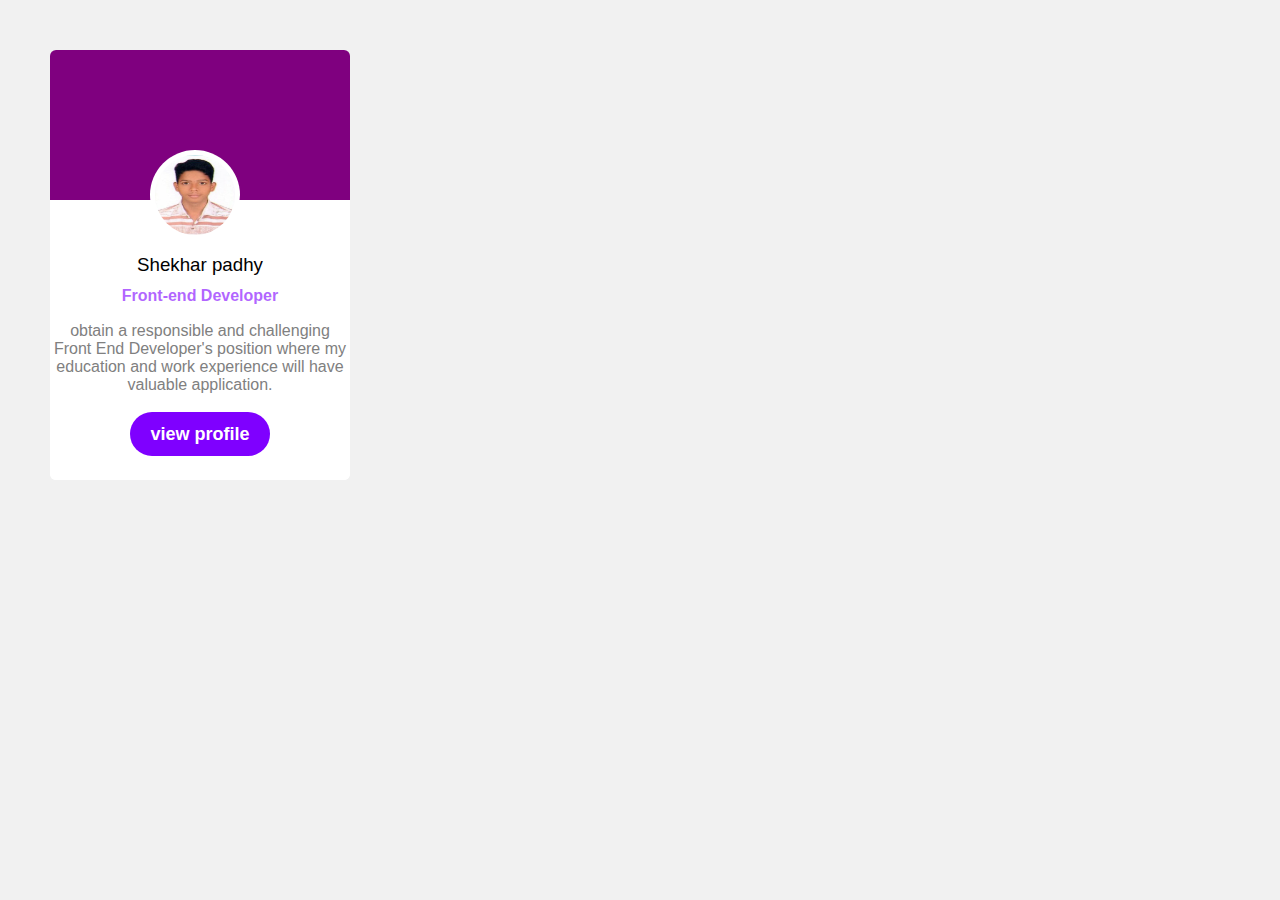
<file: dummy projects pages/profile page/index.html>
<html>
<head>
    <title>profile card</title>
    <link rel="stylesheet"type="text/css" href="style.css"
</head>
<body>
    <div class="card-container">
        <div class="upper-container">
            <div class="image-container">
                <img src="profile pic.jpeg"/>
            </div>

        </div>
        <div class="lower-container">
            <div>
                <h3>Shekhar padhy</h3>
                <h4>Front-end Developer</h4>
            </div>
            <div>
                <P>obtain a responsible and challenging Front End Developer's position where my education and work experience will have valuable application.</P>
            </div>
            <div>
                <a href="#" class="btn">view profile</a>
            </div>
    
            
        </div>
        
    </div>
</body>
</html>
</file>
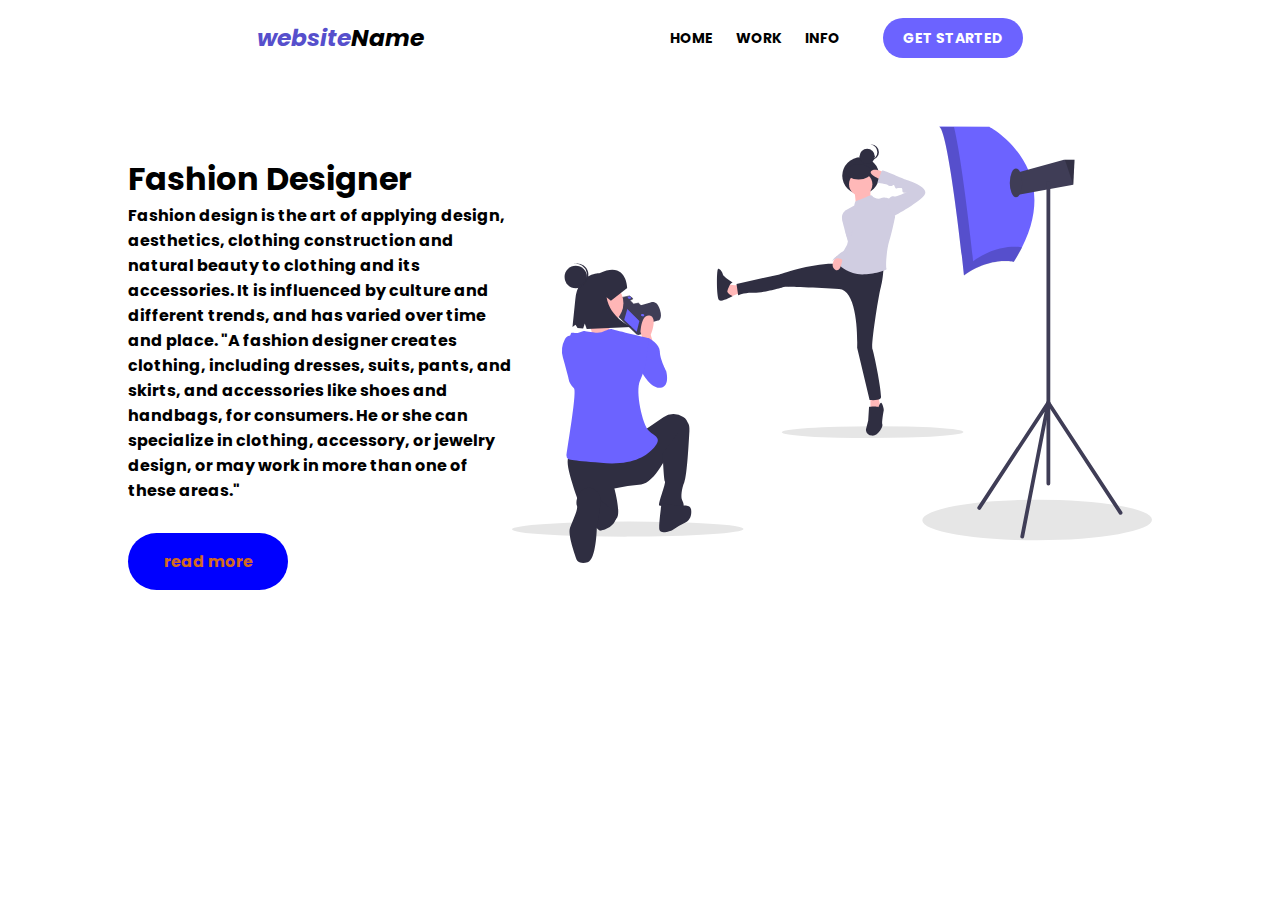
<file: dummy projects pages/website/index.html>
<!DOCTYPE html>
<html>
    <head>
    <title>fashion designer loading page</title>
    <link rel="stylesheet" href="style.css" type="text/css">
        
    </head>
    
    <body>
       
        <div id="header">
            <div id="logo">
                <h3><span>website</span>Name</h3>
    
    
        </div>
    
        <nav>
            <a href="#">HOME</a>
            <a href="#">WORK</a>
            <a href="#">INFO</a>
            <a href="#">GET STARTED</a>
        </nav>  
        </div>
        
        <div id="container">
            <div id="content-container">
                <h1>Fashion Designer</h1>
                <p>
                    Fashion design is the art of applying design, aesthetics, clothing construction and natural beauty to clothing and its accessories. It is influenced by culture and different trends, and has varied over time and place. "A fashion designer creates clothing, including dresses, suits, pants, and skirts, and accessories like shoes and handbags, for consumers. He or she can specialize in clothing, accessory, or jewelry design, or may work in more than one of these areas."
                </p>
    
                
                <button>read more</button>
    
    
            </div>
            <div id ="bg-container">
                <svg id="fb02131c-7562-4df1-93b0-5243264cce6d" data-name="Layer 1" xmlns="http://www.w3.org/2000/svg" width="994.40534" height="678.13326" viewBox="0 0 994.40534 678.13326"><ellipse cx="282.66161" cy="736.43531" rx="179.86451" ry="11.68958" transform="translate(-103.97896 -110.47875) rotate(-0.09196)" fill="#e6e6e6"/><ellipse cx="663.12685" cy="585.77243" rx="141.22814" ry="9.17856" transform="translate(-103.73665 -109.86828) rotate(-0.09196)" fill="#e6e6e6"/><ellipse cx="918.75577" cy="722.29912" rx="178.44712" ry="31.53382" transform="translate(-103.95545 -109.45782) rotate(-0.09196)" fill="#e6e6e6"/><path d="M309.35,418.14321l20.25283-5.6388s7.9329-1.58366,3.08564-17.07679-14.46094-11.15706-14.46094-11.15706l-17.96631,5.21965-7.09323,2.19056,9.9805,14.00177.83659,9.33246Z" transform="translate(-102.79733 -110.93337)" fill="#3f3d56"/><polygon points="167.418 266.274 161.064 291.656 193.622 323.209 196.421 323.911 203.888 321.813 210.243 296.433 203.806 289.664 210.385 287.94 196.345 274.31 189.019 275.848 183.142 270.013 187.108 268.428 187.483 266.935 182.678 263.153 167.418 266.274" fill="#3f3d56"/><polygon points="197.922 302.074 193.716 318.87 174.312 300.526 179.171 283.496 197.922 302.074" fill="#6c63ff"/><polygon points="167.418 266.274 166.527 269.833 198.902 301.328 201.701 302.029 208.936 300.071 209.334 300.063 210.243 296.433 203.806 289.664 210.385 287.94 196.345 274.31 189.019 275.848 183.142 270.013 187.108 268.428 187.483 266.935 182.678 263.153 167.418 266.274" fill="none" stroke="#3f3d56" stroke-miterlimit="10"/><ellipse cx="285.17096" cy="376.88627" rx="1.82771" ry="2.69344" transform="translate(-252.48941 451.04714) rotate(-75.94348)" fill="#6c63ff"/><ellipse cx="305.73877" cy="404.0502" rx="1.82771" ry="2.69344" transform="translate(-263.26764 491.56547) rotate(-75.94348)" fill="#6c63ff"/><path d="M322.80624,449.76143l-4.41669-15.01664s11.48327-27.38328-1.76667-30.03328-14.1333,25.61662-14.1333,25.61662l5.3,16.7833Z" transform="translate(-102.79733 -110.93337)" fill="#ffb6b6"/><circle cx="138.00777" cy="274.54162" r="35.08838" fill="#ffb6b6"/><path d="M252.15721,410.24325s2.064,25.80028,7.22406,27.86428-46.13421,16.51224-46.13421,16.51224l15.48017-17.54421s-6.49833-26.83227-13.72233-33.02434Z" transform="translate(-102.79733 -110.93337)" fill="#ffb6b6"/><path d="M301.60628,441.81141l14.13331-1.76667s16.78326,8.83332,16.78326,20.31663,9.71669,30.03328,9.71669,30.03328,7.06665,24.73328-8.83332,26.49995S303.373,490.39465,303.373,490.39465Z" transform="translate(-102.79733 -110.93337)" fill="#6c63ff"/><path d="M309.55623,582.26106l28.49157-19.62751a27.60654,27.60654,0,0,1,30.88791-.5582c3.92592,2.61728,6.87036,6.05246,6.87036,10.4691,0,13.24994-29.14991,44.16658-29.14991,44.16658S324.5729,665.29424,303.373,667.0609a365.84549,365.84549,0,0,0-41.51655,6.18328s9.71661,35.33327,4.41665,45.04988-25.61661,21.2-27.38328,20.31659-26.5-23.84992-37.09993-56.53322-17.66663-57.41652-7.95-59.18318S309.55623,582.26106,309.55623,582.26106Z" transform="translate(-102.79733 -110.93337)" fill="#2f2e41"/><path d="M373.15611,569.89442s6.18328-.88337,5.3,14.13331-3.53333,68.89986-7.95,79.49984-5.3,22.96663-3.53333,27.38325,5.3,11.48327-.8833,12.36664-31.79993-2.65-34.44989-3.53333,10.60005-35.33326,8.83339-37.09985-3.53333-43.28322-3.53333-43.28322Z" transform="translate(-102.79733 -110.93337)" fill="#2f2e41"/><path d="M364.32279,700.6275s15.0166-4.41669,16.78327,5.3c0,0,2.65,15.0166-8.83332,20.31659a141.90915,141.90915,0,0,0-21.2,12.36665s-18.54993,7.06665-19.4333-1.76667,3.5334-40.63325,3.5334-40.63325Z" transform="translate(-102.79733 -110.93337)" fill="#2f2e41"/><path d="M264.50635,711.22748l-28.26661-22.96662s5.3,28.26661-1.76666,33.5666l-3.22794,9.43714,9.03915,7.39414S268.03968,734.1941,264.50635,711.22748Z" transform="translate(-102.79733 -110.93337)" fill="#2f2e41"/><path d="M224.75643,672.36089s18.55,5.3,15.9,23.84992-6.04768,38.70314-6.04768,38.70314-1.019,49.63-14.26891,53.16335-16.7833-3.53333-16.7833-3.53333-15.06151-38.78234-10.6-50.34987c5.40042-14.00147,13.18226-29.72305,10.6-34.44989C201.01562,695.093,205.32317,669.71086,224.75643,672.36089Z" transform="translate(-102.79733 -110.93337)" fill="#2f2e41"/><path d="M214.15649,428.56147s7.06665.88333,18.55,2.65,19.4333-7.06665,25.61662-5.3,57.41652,14.13327,57.41652,14.13327L311.30817,474.019c-1.45245,11.13551-5.06,21.79814-9.68083,32.03321-7.45073,16.50309,3.58876,68.20231,14.11224,77.97557,9.15356,8.501,21.2,10.6,7.95,25.61657S287.47305,637.911,240.65647,633.4943s-52.99986-3.53333-52.99986-10.6,16.661-99.81644,11.361-105.11643-7.95-10.6-7.95-13.24994c0-1.77138-5.52582-21.699-9.18993-34.71816a37.107,37.107,0,0,1,2.76456-27.52819c1.65829-3.10329,3.55452-5.48626,5.542-5.77018,6.18329-.88333,1.88891-5.3,6.3056-5.3s7.06665.88333,9.71665,0Z" transform="translate(-102.79733 -110.93337)" fill="#6c63ff"/><path d="M281.86034,361.80742s-.79895-43.36023-43.35963-22.83495c0,0-32.72593-1.154-37.30581,40.243l-4.428,43.33936,4.74333-3.56616,3.178,4.901,8.66787.8856,2.53061-7.624,2.99912,8.36411,69.44685-3.25629s-33.32357-13.6141-38.5945-46.033l6.74758,5.31032Z" transform="translate(-102.79733 -110.93337)" fill="#2f2e41"/><circle cx="99.07293" cy="233.85934" r="17.3954" fill="#2f2e41"/><path d="M218.983,337.96795a17.3817,17.3817,0,0,0-19.57044-13.5517c.34873-.09742.69284-.20409,1.05177-.28075a17.39539,17.39539,0,1,1,7.26686,34.0234c-.35893.07666-.71659.11987-1.07469.17342A17.38168,17.38168,0,0,0,218.983,337.96795Z" transform="translate(-102.79733 -110.93337)" fill="#2f2e41"/><circle cx="541.81211" cy="76.46672" r="28.67357" fill="#2f2e41"/><path d="M659.70627,206.48938s-.4317,17.69936,1.2951,18.13106-23.743,7.33878-23.743,7.33878l-2.59013-24.17475Z" transform="translate(-102.79733 -110.93337)" fill="#ffb8b8"/><path d="M458.538,357.58143s-18.99442,0-19.42612-2.15844-4.31692,17.69933-4.31692,17.69933l7.77045,2.59013s14.6775-6.47535,15.97259-6.47535S458.538,357.58143,458.538,357.58143Z" transform="translate(-102.79733 -110.93337)" fill="#ffb8b8"/><path d="M437.8168,365.35187s3.45352-11.65567,7.77044-12.08737c0,0-14.6775-9.49724-15.10919-12.51906s-5.612-10.79228-7.77045-8.20215-2.15849,43.60086,1.72679,47.91778,21.15291-6.06774,21.15291-6.06774S434.79491,369.6688,437.8168,365.35187Z" transform="translate(-102.79733 -110.93337)" fill="#2f2e41"/><polygon points="569.428 419.757 572.881 438.319 556.909 440.909 556.909 419.757 569.428 419.757" fill="#ffb8b8"/><path d="M672.22534,547.09407s2.59013-8.20214,4.31692-6.90705,4.31693,9.49724,3.88523,11.65567-3.45353,18.99443-2.15844,22.01625-6.47535,18.56273-16.40429,17.26769-9.06554-9.92894-9.06554-9.92894l3.45353-13.3824,1.29509-21.15292S668.77181,544.93558,672.22534,547.09407Z" transform="translate(-102.79733 -110.93337)" fill="#2f2e41"/><circle cx="551.84255" cy="46.28802" r="11.86494" fill="#2f2e41"/><path d="M670.45981,150.79457a11.86611,11.86611,0,0,0-10.629-11.80077,11.98577,11.98577,0,0,1,1.236-.06414,11.86493,11.86493,0,0,1,0,23.72985,12.00825,12.00825,0,0,1-1.236-.06414A11.86613,11.86613,0,0,0,670.45981,150.79457Z" transform="translate(-102.79733 -110.93337)" fill="#2f2e41"/><circle cx="541.7997" cy="89.51232" r="18.13104" fill="#ffb8b8"/><path d="M680.42749,326.49963s-.8634,21.58456-4.31692,32.80859-15.90438,91.15833-13.31419,97.202,15.90437,72.88448,12.88254,76.76971-17.26768,2.59013-17.26768,2.59013l-19.3579-81.08663s3.817-89.4316-28.12819-91.59-84.1799-3.45352-84.1799-3.45352-33.67192,9.92888-48.78112,9.49724-23.743,3.88522-23.743,3.88522L451.631,355.42305l66.91221-14.6775s61.30019-21.15291,94.97217-15.5409S680.42749,326.49963,680.42749,326.49963Z" transform="translate(-102.79733 -110.93337)" fill="#2f2e41"/><path d="M656.25275,219.00842s5.18031-3.02186,6.47535,0,10.36058,5.612,13.81416,3.02186,12.08737.86339,12.08737.86339l9.49724,28.06s-4.74862,24.17474-9.06554,37.55718-6.04371,41.0107-4.31692,43.60089-34.53532,12.95076-52.23471,6.47535-21.58461-13.81416-21.58461-13.81416,19.42612-27.62827,12.95077-40.579-1.29509-27.62826-1.29509-27.62826l-2.59014-14.67753,14.67751-8.20215s.86339-7.77045,4.31692-7.77045S656.25275,219.00842,656.25275,219.00842Z" transform="translate(-102.79733 -110.93337)" fill="#d0cde1"/><path d="M626.466,242.31977h-6.47536a14.49211,14.49211,0,0,0-4.31692,13.38243c1.72679,8.20215,9.51437,35.39472,9.51437,35.39472l6.45823-16.832Z" transform="translate(-102.79733 -110.93337)" fill="#d0cde1"/><path d="M607.87142,311.64706s-12.91886,13.98918-3.42162,21.32793,11.83741-16.83594,11.83741-16.83594Z" transform="translate(-102.79733 -110.93337)" fill="#ffb8b8"/><path d="M626.466,282.4671l-3.02183,12.08737-5.18032,9.49721s-17.69933,11.65568-17.69933,15.9726c0,0,7.77045-9.92891,17.69933,0l8.84967-21.36874Z" transform="translate(-102.79733 -110.93337)" fill="#d0cde1"/><ellipse cx="538.47659" cy="70.3872" rx="19.77488" ry="11.86494" fill="#2f2e41"/><path d="M680.42749,182.31464s-13.81417-7.77045-19.42612-2.15846,16.836,14.24583,16.836,14.24583Z" transform="translate(-102.79733 -110.93337)" fill="#ffb8b8"/><path d="M685.60775,225.05211l3.02183-2.15847s3.45352-5.18028,6.47535-3.45352,20.72122-6.47539,20.72122-6.47539-6.47536,3.02186-6.47536-2.15846-.8634-4.31692-5.18032-4.31692-4.31692,2.15846-6.04371-.86339-.8634-4.74862-3.88523-3.02186-6.47535.4317-7.33875-.8634-16.40429-3.45352-16.40429-3.45352,6.04372-17.69936,7.33875-18.99443,34.53538,13.3825,34.53538,13.3825,41.87407,11.65567,31.08179,25.03811-49.64452,33.672-49.64452,33.672Z" transform="translate(-102.79733 -110.93337)" fill="#d0cde1"/><path d="M766.407,110.93337l77.88066.48372s128.18864,68.206,38.21472,209.45538c0,0-36.76358-8.70716-77.39692,21.28414C805.1055,342.15665,781.40273,116.25441,766.407,110.93337Z" transform="translate(-102.79733 -110.93337)" fill="#6c63ff"/><path d="M789.574,111.64041c13.95271,58.28271,29.72574,208.60515,29.72574,208.60515,36.303-26.795,69.49344-22.703,76.1605-21.526a257.991,257.991,0,0,1-12.95789,22.71607s-36.76351-8.70716-77.39685,21.28414c0,0-23.70277-225.9022-38.69846-231.22324Z" transform="translate(-102.79733 -110.93337)" opacity="0.2" style="isolation:isolate"/><polygon points="780.189 73.043 786.961 105.937 872.069 90.467 872.097 90.457 874.032 51.759 857.586 51.759 780.189 73.043" fill="#3f3d56"/><polygon points="858.959 51.759 872.069 90.467 872.097 90.457 874.032 51.759 858.959 51.759" opacity="0.2" style="isolation:isolate"/><ellipse cx="783.09119" cy="87.55526" rx="9.67463" ry="22.25161" fill="#3f3d56"/><path d="M936.1965,668.72927a2.95688,2.95688,0,0,1-2.95711-2.95672V198.48874a2.95715,2.95715,0,1,1,5.9143,0V665.77209a2.95688,2.95688,0,0,1-2.95666,2.95718Z" transform="translate(-102.79733 -110.93337)" fill="#3f3d56"/><path d="M895.56706,750.9642a2.95575,2.95575,0,0,1-2.90634-3.52317l37.74844-193.52018L831.28165,705.12513a2.95748,2.95748,0,1,1-4.94629-3.24359h0L933.72328,538.07937a2.95762,2.95762,0,0,1,5.376,2.18781L898.46636,748.57307A2.95887,2.95887,0,0,1,895.56706,750.9642Z" transform="translate(-102.79733 -110.93337)" fill="#3f3d56"/><path d="M1048.42434,714.19986a2.95279,2.95279,0,0,1-2.47544-1.33651L933.72335,541.62329a2.95685,2.95685,0,1,1,4.94629-3.24129h0l112.22554,171.24006a2.95733,2.95733,0,0,1-2.47084,4.5778Z" transform="translate(-102.79733 -110.93337)" fill="#3f3d56"/>
                </svg>
    
            </div>
    
        </div>
    
    </body>
    </html>
</file>
<file: dummy projects pages/profile page/style.css>
body{
    margin:0px;
    padding: 0px;
    background: #f1f1f1;
    font-family: arial;
    box-sizing: border-box;
}
.card-container{
    width: 300px;
    height: 430px;
    background:#fff;
    border-radius: 6px;
    position:absolute;
    top:50px;
    left: 50px;
    transform:transalate(-50%,-50%)
    box-shadow: 10px 1px #888;
    overflow: hidden;
    display: inline-block;
}
.upper-container{
    height:150px;
    background:#7f007f;
    background:colar;
}
.image-container {
    background: white;
    width: 80px;
    height: 80px;
    border-radius: 50%;
    padding: 5px;
    transform: translate(100px,100px);
}
.image-container img{
    width: 80px;
    height: 80px;
    border-radius: 50%;

}
.lower-container{
    height: 280px;
    background:#FFF;
    padding: 2opx;
    padding-top: 40px;
    text-align: center;
}
.lower-container h3, h4{
    box-sizing: border-box;
    line-height: .6;
    font-weight: lighter;
}
.lower-container h4{
    color: #7f00ff;
    opacity: .6;
    font-weight: bold;
}
.lower-container  p{
    font-size: 16px;
    color:gray;
    margin-bottom: 30px;
}
.lower-container .btn{
padding: 12px 20px;
background:#7f00ff;
border:none;
color:white;
border-radius: 30px;
font-size: 18px;
text-decoration: none;
font-weight: bold;
transition: all .3s ease-in;
}
.lower-container .btn:hover{
    background: transparent;
    color:#7f00ff;
    border: 2px solid #7f00ff;
}
</file>
<file: dummy projects pages/website/style.css>
@import url('https://fonts.googleapis.com/css2?family=Poppins:wght@500;600;700');


*{
    padding:0px;
    margin:0px;
    font-family: poppins, sans-serif;

    font-weight: 700;
    box-sizing: border-box;

}

#header{
    padding: 20px;
    width: 100%;
    background: #fff;
    text-align: center;
    display: flex;
    flex-direction: row;
    justify-content: space-evenly;
    align-items: center;
}
#header #logo{
    font-style: italic;
    font-size: 20px;

}
#header #logo span{
    color: #564fcc;


}
#header nav{
    color :#000;


}

#header nav a{
    font-size: 14px;
    text-decoration: none;
    padding: 10px;
    text-align: center;
    color:black
}
#header nav a:last-child{
    color: white;
    background: #6C63FF;
    padding: 10px 20px;
    margin-left: 30px;
    border-radius: 30px;

}
#header nav a:hover{
    opacity: 0.9;
}
#container{
    overflow:hidden;
    display:flex;
    flex-direction: row;
    justify-content: center;
    padding-top: 20px;
    height:575px;
}
#bg-container{
    width:50%;
}
#bg-container svg{
    width: 100%;
    height:90%;
}
#content-container{
    width: 30%;
    display:flex;
    flex-direction: column;
    justify-content: center;
}
#content_container h1{
    color: #564fcc;
    font-weight: 900;
    font-size: 80px;
    line-height: 0.9em;
    margin-bottom: 30px;
}
#content_container p{
    line-height: 1.8em;
    font-weight: 500;
}
#content-container button{
    border: aqua;
    outline: black;
    color: chocolate;
    background-color: blue;
    padding:16px 0px;
    border-radius: 40px;
    font-size: 16px;
    width: 160px;
    margin-top: 30px;
    cursor:pointer;
}
#content-container button:hover{
    opacity: 0.9;
}
</file>
